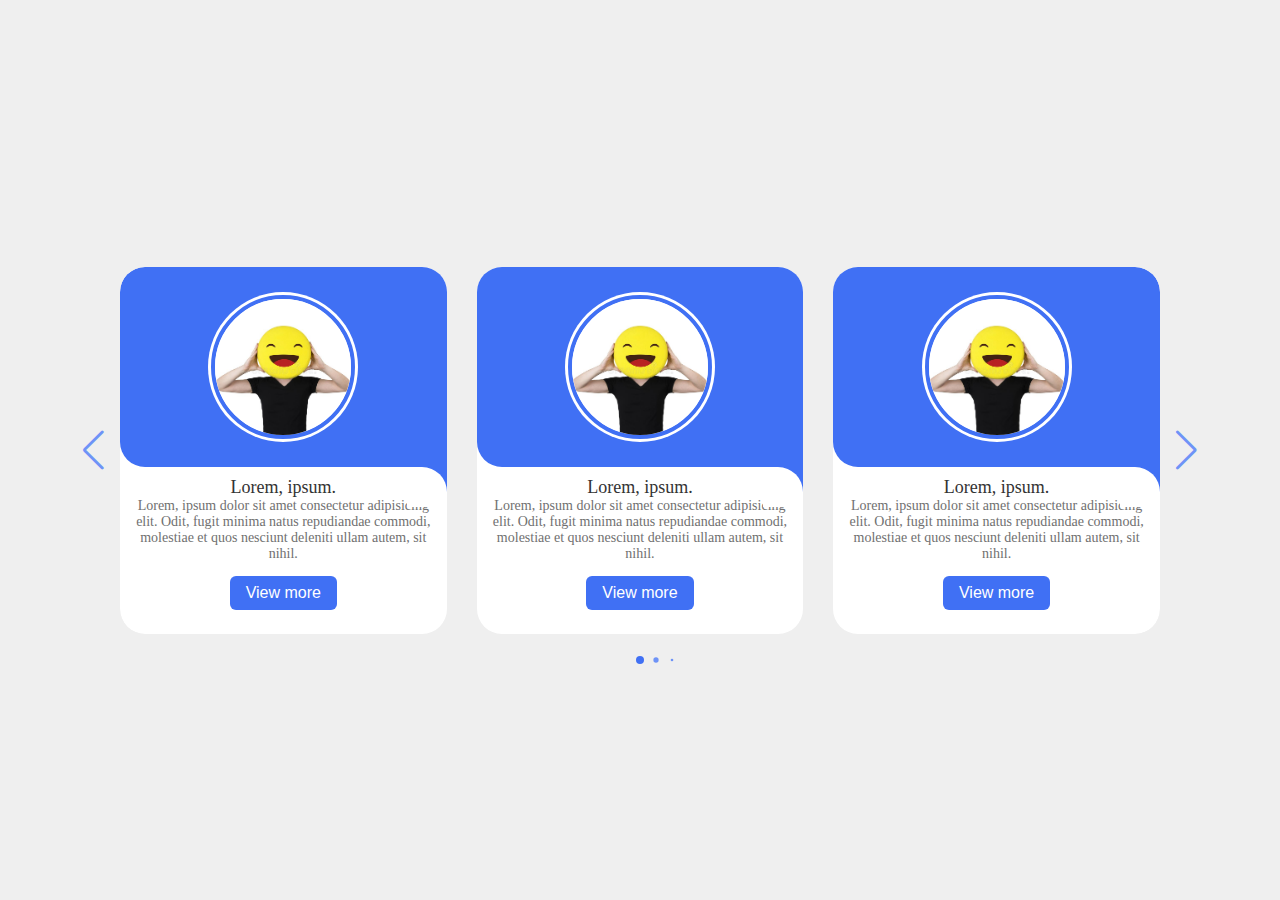
<file: index.html>
<!DOCTYPE html>
<html lang="en">
<head>
  <meta charset="UTF-8">
  <meta http-equiv="X-UA-Compatible" content="IE=edge">
  <meta name="viewport" content="width=device-width, initial-scale=1.0">
  <link rel="stylesheet" href="https://cdn.jsdelivr.net/npm/swiper@8/swiper-bundle.min.css" />
  <link rel="stylesheet" href="style.css">
  <title>Testimonial using HTML CSS AND SwiperJs</title>
</head>
<body>
  <div class="slide-container swiper">
    <div class="slide-content">
      <div class="card-wrapper swiper-wrapper">
        <div class="card swiper-slide">
          <div class="image-content">
            <span class="overlay"></span>

            <div class="card-image">
              <img src="mypic.jpeg" alt="#" class="card-img">
            </div>
          </div>

          <div class="card-content">
            <h2 class="name">Lorem, ipsum.</h2>
            <p class="description">Lorem, ipsum dolor sit amet consectetur adipisicing elit. Odit, fugit minima natus repudiandae commodi, molestiae et quos nesciunt deleniti ullam autem, sit nihil.</p>
            <button class="button">View more</button>
          </div>
        </div>
        <div class="card swiper-slide">
          <div class="image-content">
            <span class="overlay"></span>

            <div class="card-image">
              <img src="mypic.jpeg" alt="#" class="card-img">
            </div>
          </div>

          <div class="card-content">
            <h2 class="name">Lorem, ipsum.</h2>
            <p class="description">Lorem, ipsum dolor sit amet consectetur adipisicing elit. Odit, fugit minima natus repudiandae commodi, molestiae et quos nesciunt deleniti ullam autem, sit nihil.</p>
            <button class="button">View more</button>
          </div>
        </div>
        <div class="card swiper-slide">
          <div class="image-content">
            <span class="overlay"></span>

            <div class="card-image">
              <img src="mypic.jpeg" alt="#" class="card-img">
            </div>
          </div>

          <div class="card-content">
            <h2 class="name">Lorem, ipsum.</h2>
            <p class="description">Lorem, ipsum dolor sit amet consectetur adipisicing elit. Odit, fugit minima natus repudiandae commodi, molestiae et quos nesciunt deleniti ullam autem, sit nihil.</p>
            <button class="button">View more</button>
          </div>
        </div>
        <div class="card swiper-slide">
          <div class="image-content">
            <span class="overlay"></span>

            <div class="card-image">
              <img src="mypic.jpeg" alt="#" class="card-img">
            </div>
          </div>

          <div class="card-content">
            <h2 class="name">Lorem, ipsum.</h2>
            <p class="description">Lorem, ipsum dolor sit amet consectetur adipisicing elit. Odit, fugit minima natus repudiandae commodi, molestiae et quos nesciunt deleniti ullam autem, sit nihil.</p>
            <button class="button">View more</button>
          </div>
        </div>
        <div class="card swiper-slide">
          <div class="image-content">
            <span class="overlay"></span>

            <div class="card-image">
              <img src="mypic.jpeg" alt="#" class="card-img">
            </div>
          </div>

          <div class="card-content">
            <h2 class="name">Lorem, ipsum.</h2>
            <p class="description">Lorem, ipsum dolor sit amet consectetur adipisicing elit. Odit, fugit minima natus repudiandae commodi, molestiae et quos nesciunt deleniti ullam autem, sit nihil.</p>
            <button class="button">View more</button>
          </div>
        </div>
        <div class="card swiper-slide">
          <div class="image-content">
            <span class="overlay"></span>

            <div class="card-image">
              <img src="mypic.jpeg" alt="#" class="card-img">
            </div>
          </div>

          <div class="card-content">
            <h2 class="name">Lorem, ipsum.</h2>
            <p class="description">Lorem, ipsum dolor sit amet consectetur adipisicing elit. Odit, fugit minima natus repudiandae commodi, molestiae et quos nesciunt deleniti ullam autem, sit nihil.</p>
            <button class="button">View more</button>
          </div>
        </div>
        <div class="card swiper-slide">
          <div class="image-content">
            <span class="overlay"></span>

            <div class="card-image">
              <img src="mypic.jpeg" alt="#" class="card-img">
            </div>
          </div>

          <div class="card-content">
            <h2 class="name">Lorem, ipsum.</h2>
            <p class="description">Lorem, ipsum dolor sit amet consectetur adipisicing elit. Odit, fugit minima natus repudiandae commodi, molestiae et quos nesciunt deleniti ullam autem, sit nihil.</p>
            <button class="button">View more</button>
          </div>
        </div>
        <div class="card swiper-slide">
          <div class="image-content">
            <span class="overlay"></span>

            <div class="card-image">
              <img src="mypic.jpeg" alt="#" class="card-img">
            </div>
          </div>

          <div class="card-content">
            <h2 class="name">Lorem, ipsum.</h2>
            <p class="description">Lorem, ipsum dolor sit amet consectetur adipisicing elit. Odit, fugit minima natus repudiandae commodi, molestiae et quos nesciunt deleniti ullam autem, sit nihil.</p>
            <button class="button">View more</button>
          </div>
        </div>
      </div>
    </div>
    <div class="swiper-button-next swiper-navBtn"></div>
    <div class="swiper-button-prev swiper-navBtn"></div>
    <div class="swiper-pagination"></div>
  </div>
</body>
<script src="https://cdn.jsdelivr.net/npm/swiper@8/swiper-bundle.min.js"></script>
<script src="index.js"></script>
</html>
</file>
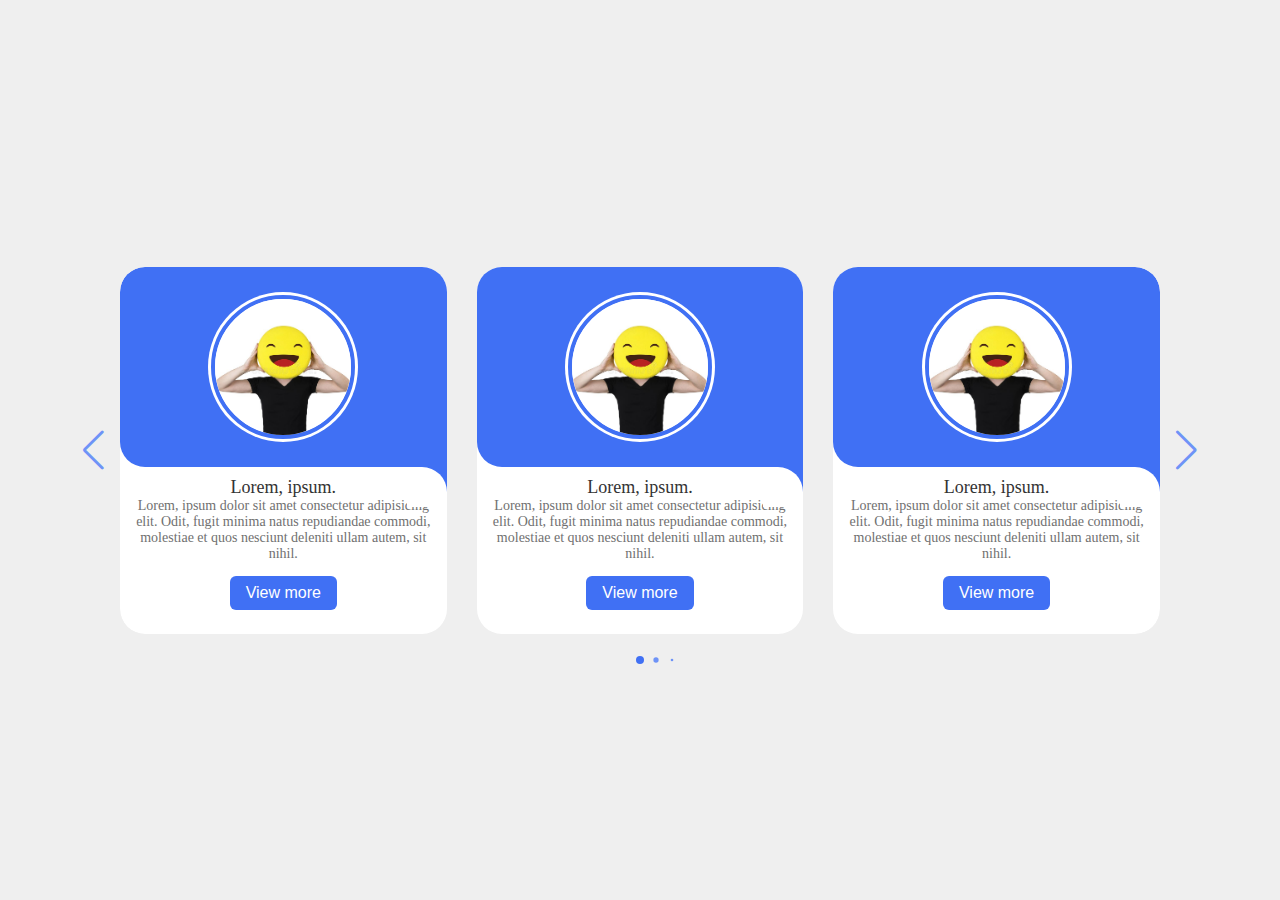
<file: test.html>
<!DOCTYPE html>
<html lang="en">
<head>
  <meta charset="UTF-8">
  <meta http-equiv="X-UA-Compatible" content="IE=edge">
  <meta name="viewport" content="width=device-width, initial-scale=1.0">
  <link
  rel="stylesheet"
  href="https://cdn.jsdelivr.net/npm/swiper@8/swiper-bundle.min.css"
/>
  <link rel="stylesheet" href="style.css">
  <title>Testimonial using HTML CSS AND SwiperJs</title>
</head>
<body>
  <div class="slide-container swiper">
    <div class="slide-content">
      <div class="card-wrapper swiper-wrapper">
        <div class="card swiper-slide">
          <div class="image-content">
            <span class="overlay"></span>

            <div class="card-image">
              <img src="mypic.jpeg" alt="#" class="card-img">
            </div>
          </div>

          <div class="card-content">
            <h2 class="name">Lorem, ipsum.</h2>
            <p class="description">Lorem, ipsum dolor sit amet consectetur adipisicing elit. Odit, fugit minima natus repudiandae commodi, molestiae et quos nesciunt deleniti ullam autem, sit nihil.</p>
            <button class="button">View more</button>
          </div>
        </div>
        <div class="card swiper-slide">
          <div class="image-content">
            <span class="overlay"></span>

            <div class="card-image">
              <img src="mypic.jpeg" alt="#" class="card-img">
            </div>
          </div>

          <div class="card-content">
            <h2 class="name">Lorem, ipsum.</h2>
            <p class="description">Lorem, ipsum dolor sit amet consectetur adipisicing elit. Odit, fugit minima natus repudiandae commodi, molestiae et quos nesciunt deleniti ullam autem, sit nihil.</p>
            <button class="button">View more</button>
          </div>
        </div>
        <div class="card swiper-slide">
          <div class="image-content">
            <span class="overlay"></span>

            <div class="card-image">
              <img src="mypic.jpeg" alt="#" class="card-img">
            </div>
          </div>

          <div class="card-content">
            <h2 class="name">Lorem, ipsum.</h2>
            <p class="description">Lorem, ipsum dolor sit amet consectetur adipisicing elit. Odit, fugit minima natus repudiandae commodi, molestiae et quos nesciunt deleniti ullam autem, sit nihil.</p>
            <button class="button">View more</button>
          </div>
        </div>
        <div class="card swiper-slide">
          <div class="image-content">
            <span class="overlay"></span>

            <div class="card-image">
              <img src="mypic.jpeg" alt="#" class="card-img">
            </div>
          </div>

          <div class="card-content">
            <h2 class="name">Lorem, ipsum.</h2>
            <p class="description">Lorem, ipsum dolor sit amet consectetur adipisicing elit. Odit, fugit minima natus repudiandae commodi, molestiae et quos nesciunt deleniti ullam autem, sit nihil.</p>
            <button class="button">View more</button>
          </div>
        </div>
        <div class="card swiper-slide">
          <div class="image-content">
            <span class="overlay"></span>

            <div class="card-image">
              <img src="mypic.jpeg" alt="#" class="card-img">
            </div>
          </div>

          <div class="card-content">
            <h2 class="name">Lorem, ipsum.</h2>
            <p class="description">Lorem, ipsum dolor sit amet consectetur adipisicing elit. Odit, fugit minima natus repudiandae commodi, molestiae et quos nesciunt deleniti ullam autem, sit nihil.</p>
            <button class="button">View more</button>
          </div>
        </div>
        <div class="card swiper-slide">
          <div class="image-content">
            <span class="overlay"></span>

            <div class="card-image">
              <img src="mypic.jpeg" alt="#" class="card-img">
            </div>
          </div>

          <div class="card-content">
            <h2 class="name">Lorem, ipsum.</h2>
            <p class="description">Lorem, ipsum dolor sit amet consectetur adipisicing elit. Odit, fugit minima natus repudiandae commodi, molestiae et quos nesciunt deleniti ullam autem, sit nihil.</p>
            <button class="button">View more</button>
          </div>
        </div>
        <div class="card swiper-slide">
          <div class="image-content">
            <span class="overlay"></span>

            <div class="card-image">
              <img src="mypic.jpeg" alt="#" class="card-img">
            </div>
          </div>

          <div class="card-content">
            <h2 class="name">Lorem, ipsum.</h2>
            <p class="description">Lorem, ipsum dolor sit amet consectetur adipisicing elit. Odit, fugit minima natus repudiandae commodi, molestiae et quos nesciunt deleniti ullam autem, sit nihil.</p>
            <button class="button">View more</button>
          </div>
        </div>
        <div class="card swiper-slide">
          <div class="image-content">
            <span class="overlay"></span>

            <div class="card-image">
              <img src="mypic.jpeg" alt="#" class="card-img">
            </div>
          </div>

          <div class="card-content">
            <h2 class="name">Lorem, ipsum.</h2>
            <p class="description">Lorem, ipsum dolor sit amet consectetur adipisicing elit. Odit, fugit minima natus repudiandae commodi, molestiae et quos nesciunt deleniti ullam autem, sit nihil.</p>
            <button class="button">View more</button>
          </div>
        </div>
      </div>
    </div>
    <div class="swiper-button-next swiper-navBtn"></div>
    <div class="swiper-button-prev swiper-navBtn"></div>
    <div class="swiper-pagination"></div>
  </div>
</body>
<script src="https://cdn.jsdelivr.net/npm/swiper@8/swiper-bundle.min.js"></script>
<script src="index.js"></script>
</html>
</file>
<file: style.css>
*{
    margin: 0;
    padding: 0;
    box-sizing: border-box;
  }
  body{
    min-height: 100vh;
    display: flex;
    align-items: center;
    justify-content: center;
    background-color: #efefef;
  }
  .slide-container{
    max-width: 1120px;
    width: 100%;
    padding: 40px 0;
  }
  .slide-content{
    margin: 0 40px;
    overflow: hidden;
    border-radius: 25px;
  }
  .card{
    border-radius: 25px;
    background-color: #fff;
  }
  .image-content,.card-content{
    display: flex;
    flex-direction: column;
    align-items: center;
    padding: 10px 14px;
  }
  .image-content{
    position: relative;
    row-gap: 5px;
    padding: 25px 0;
  }
  .overlay{
    position: absolute;
    left:0;
    top:0;
    height: 100%;
    width: 100%;
    background-color: #4070f4;
    border-radius: 25px 25px 0 25px;
  }
  .overlay::before,.overlay::after{
    content: '';
    position: absolute;
    right: 0;
    bottom: -40px;
    height: 40px;
    width: 40px;
    background-color: #4070f4;
  }
  .overlay::after{
    border-radius: 0 25px 0 0;
    background-color: #fff;
  }
  .card-image{
    position: relative;
    height: 150px;
    width: 150px;
    border-radius: 50%;
    background:#fff;
    padding: 3px;
  }
  .card-image .card-img{
    height: 100%;
    width: 100%;
    object-fit: cover;
    border-radius: 50%;
    border: 4px solid #4070f4;
  }
  .name{
    font-size: 18px;
    font-weight: 500;
    color: #333;
  }
  .description{
    font-size:14px;
    color: #707070;
    text-align: center;
  }
  .button{
    border: none;
    font-size:16px;
    color: #fff;
    padding: 8px 16px;
    background-color: #4070F4;
    border-radius: 6px;
    margin: 14px;
    cursor: pointer;
    transition: all .3s ease;
  }
  .button:hover{
    background: #265df2;
  }
  .swiper-navBtn{
    color: #6e93f7;
    transition: color 0.3s ease;
  }
  .swiper-navBtn:hover{
    color: #4070f4;
  }
  .swiper-navBtn::before,.swiper-navBtn::after{
    font-size: 40px;
  }
  .swiper-button-next{
    right: 0;
  }
  .swiper-button-prev{
    left: 0;
  }
  .swiper-pagination-bullet{
    background-color: #6e93f7;
    opacity: 1;
  }
  .swiper-pagination-bullet-active{
    background-color: #4070f4;
  }
  @media screen and (max-width:768px){
    .slide-content{
      margin: 0 10px;
    }
    .swiper-navBtn{
      display: none;
    }

  }
</file>
